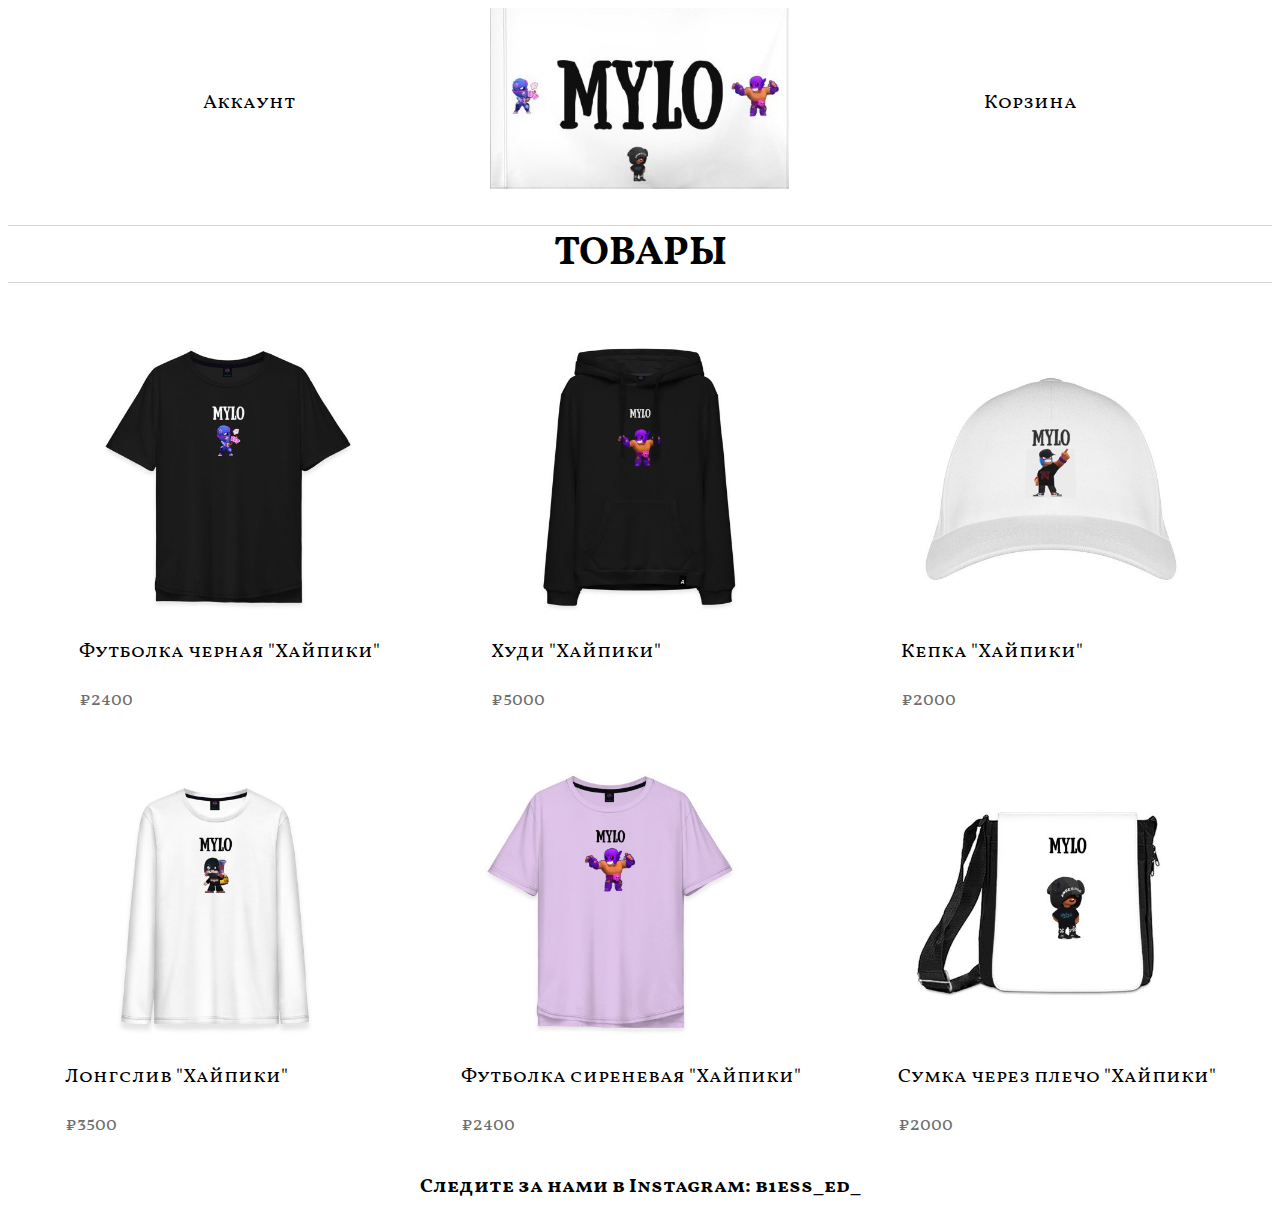
<file: mylo/index.html>
<!DOCTYPE html>
<html lang="ru">
    <head>
        <meta charset="utf-8">
        <link rel="stylesheet" href="style.css">
        <link href="https://fonts.googleapis.com/css2?family=Vollkorn+SC:wght@600&display=swap" rel="stylesheet">
        <title>
            MYLO
        </title>
    </head>
    <body class="page">
        
        <header class="page-header">
<div class="container"> 
   <span class="title-header"><a class="link-a" href="index.html">Аккаунт</a></span> 
            <a href="index.html"><img class="logo" src="source/logo.jpg"></a> 
   <span class="title-header"><a class="link-a" href="index.html">Корзина</a></span>
        </header>
            
            <h1 class="page-title">
                ТОВАРЫ
            </h1>
            
        <main class="dad">
            <div class="product">
                <figure class="product-new">
                    <a class="pice" href="1.html"><img class="photo" src="img/1.jpg" >
                    <figcaption class="description">
                        <span class="name">
                         Футболка черная "Хайпики"
                        </span>
                          <p class="price">
                            ₽2400
                            </p>
                    </a>
                    </figcaption>
                </figure>
            </div>
            <div class="product">
                <figure class="product-new">
                    <a class="pice" href="2.html"><img class="photo" src="img/2.jpg">
                    <figcaption class="description">
                        <span class="name">
                         Худи "Хайпики"
                        </span>
                          <p class="price">
                            ₽5000
                            </p>
                    </a>
                    </figcaption>
                </figure>
            </div>
            <div class="product">
                <figure class="product-new">
                    <a class="pice" href="3.html"><img class="photo" src="img/3.jpg">
                    <figcaption class="description">
                        <span class="name">
                         Кепка "Хайпики"
                        </span>
                          <p class="price">
                            ₽2000
                            </p>
                    </a>
                    </figcaption>
                </figure>
            </figure>
        </div>
        <div class="product">
            <figure class="product-new">
                <a class="pice" href="4.html"><img class="photo" src="img/4.jpg">
                <figcaption class="description">
                    <span class="name">
                     Лонгслив "Хайпики"
                    </span>
                      <p class="price">
                        ₽3500
                        </p>
                </a>
                </figcaption>
            </figure>
        </figure>
    </div>
    <div class="product">
        <figure class="product-new">
            <a class="pice" href="5.html"><img class="photo" src="img/5.jpg">
            <figcaption class="description">
                <span class="name">
                 Футболка сиреневая "Хайпики"
                </span>
                  <p class="price">
                    ₽2400
                    </p>
            </a>
            </figcaption>
        </figure>
    </figure>
</div>
<div class="product">
    <figure class="product-new">
        <a class="pice" href="6.html"><img class="photo" src="img/6.jpg">
        <figcaption class="description">
            <span class="name">
             Сумка через плечо "Хайпики"
            </span>
              <p class="price">
                ₽2000
                </p>
        </a>
        </figcaption>
    </figure>
            </div>
        </main>
        <footer class="footer-page"> <h1>
            Следите за нами в Instagram: <a class="nav-item" href="https://www.instagram.com/b1ess_ed_/" >b1ess_ed_</a>
        </h1>
                                
         </footer>
    </body>
</html>
</file>
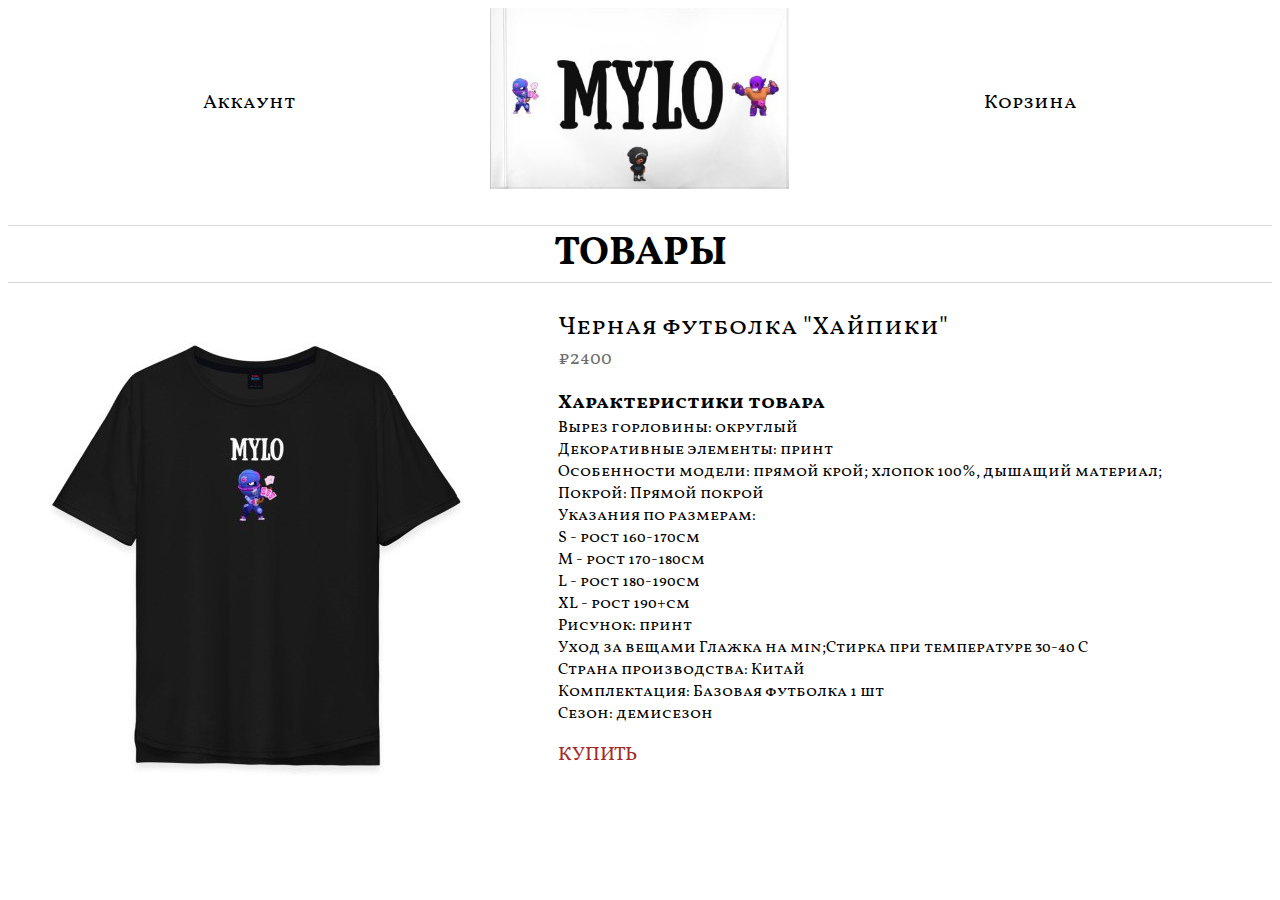
<file: mylo/1.html>
<!DOCTYPE html>
<html lang="ru">
    <head>
        <meta charset="utf-8">
        <link rel="stylesheet" href="style.css">
        <link href="https://fonts.googleapis.com/css2?family=Vollkorn+SC:wght@600&display=swap" rel="stylesheet">
        <title>
            MYLO
        </title>
          <header class="page-header">
<div class="container"> 
   <span class="title-header"><a class="link-a" href="index.html">Аккаунт</a></span> 
            <a href="index.html"><img class="logo" src="source/logo.jpg"></a> 
   <span class="title-header"><a class="link-a" href="index.html">Корзина</a></span>
        </header>
            
            <h1 class="page-title">
                ТОВАРЫ
              </h1>
        </header>
        <main class="dad1">
            <div>
            <img src="img/1.jpg">
        </div>
        <div class="production">
            <span class="name-product">
                Черная футболка "Хайпики"
            </span>
            <br>
            <span class="price"> ₽2400</span>
            <p class="product-description">
                <b>Характеристики товара</b><br>
                Вырез горловины: округлый<br>
                Декоративные элементы: принт<br>
                Особенности модели:	прямой крой; хлопок 100%, дышащий материал;<br>
                Покрой: Прямой покрой<br>
                Указания по размерам:<br>
                S - рост 160-170см<br>
                М - рост 170-180см<br>
                L - рост 180-190см<br>
                XL - рост 190+см<br>
                Рисунок: принт<br>
                Уход за вещами	Глажка на min;Стирка при температуре 30-40 С<br>
                Страна производства: Китай<br>
                Комплектация: Базовая футболка 1 шт<br>
                Сезон: демисезон<br>
            </p>
            <a class="buy" href="0">КУПИТЬ</a>
        </div>
        </main>
    </body>
</html>
</file>
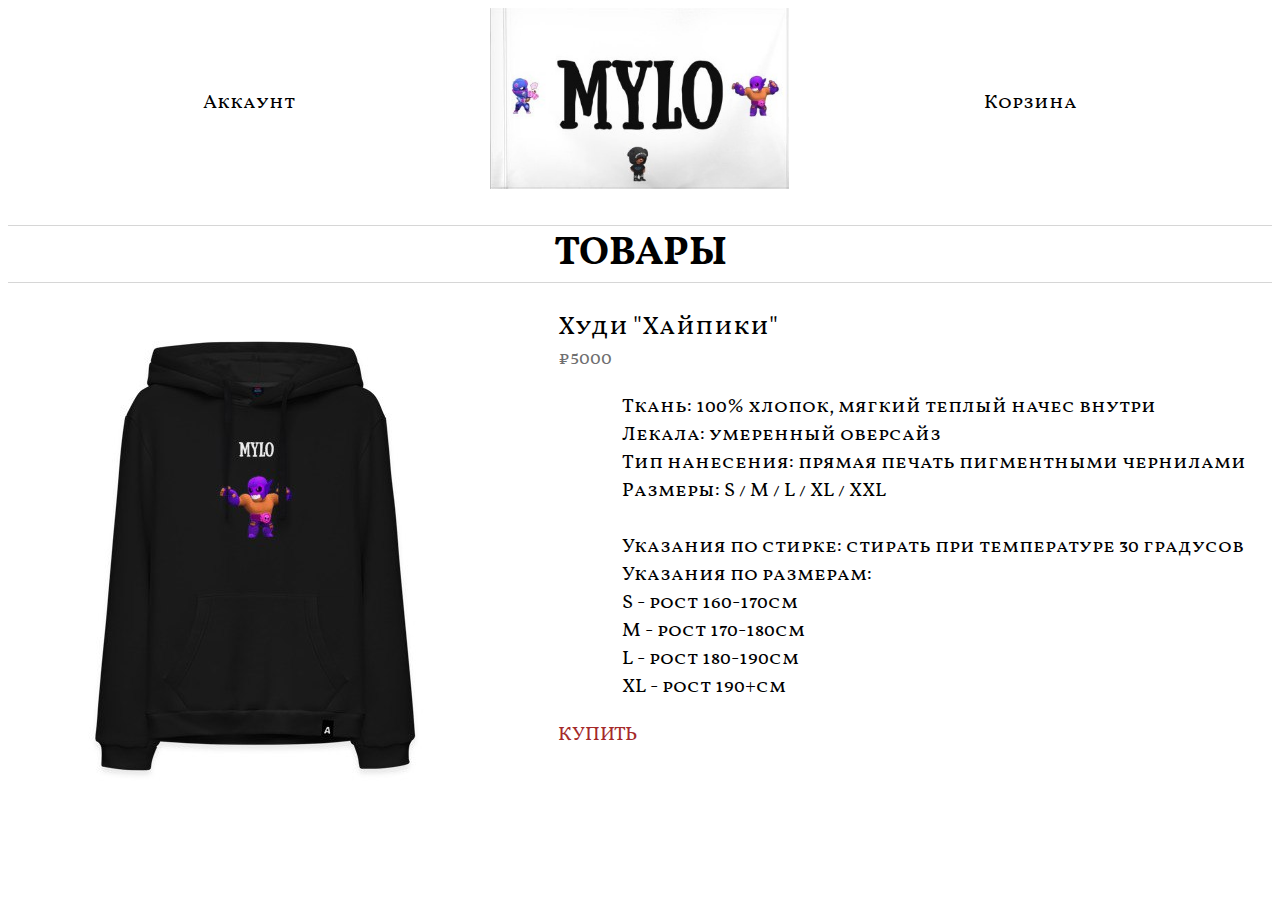
<file: mylo/2.html>
<!DOCTYPE html>
<html lang="ru">
    <head>
        <meta charset="utf-8">
        <link rel="stylesheet" href="style.css">
        <link href="https://fonts.googleapis.com/css2?family=Vollkorn+SC:wght@600&display=swap" rel="stylesheet">
        <title>
            MYLO
        </title>
          <header class="page-header">
<div class="container"> 
   <span class="title-header"><a class="link-a" href="index.html">Аккаунт</a></span> 
            <a href="index.html"><img class="logo" src="source/logo.jpg"></a> 
   <span class="title-header"><a class="link-a" href="index.html">Корзина</a></span>
        </header>
            
            <h1 class="page-title">
                ТОВАРЫ
              </h1>
        </header>
        <main class="dad1">
            <div>
            <img src="img/2.jpg">
        </div>
        <div class="production">
            <span class="name-product">
                Худи "Хайпики"
            </span><br>
            <span class="price"> ₽5000</span>
            <p class="product-description">
                <pre>
                Ткань: 100% хлопок, мягкий теплый начес внутри
                Лекала: умеренный оверсайз
                Тип нанесения: прямая печать пигментными чернилами
                Размеры: S / M / L / XL / XXL

                Указания по стирке: стирать при температуре 30 градусов
                Указания по размерам:
                S - рост 160-170см
                М - рост 170-180см
                L - рост 180-190см
                XL - рост 190+см</pre>
                
            </p>
             <a class="buy" href="0">КУПИТЬ</a>
        </div>
        </main>
    </body>
</html>
</file>
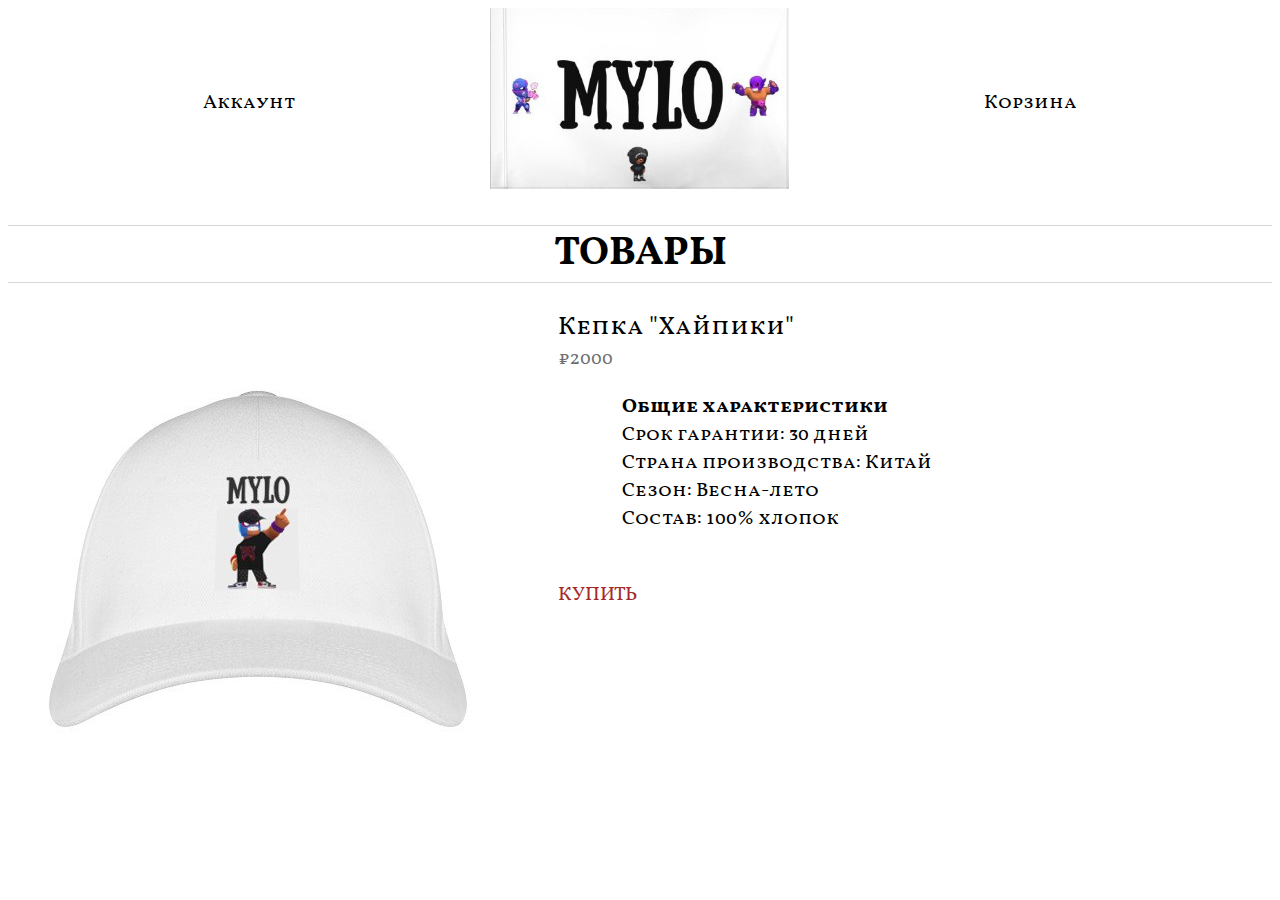
<file: mylo/3.html>
<!DOCTYPE html>
<html lang="ru">
    <head>
        <meta charset="utf-8">
        <link rel="stylesheet" href="style.css">
        <link href="https://fonts.googleapis.com/css2?family=Vollkorn+SC:wght@600&display=swap" rel="stylesheet">
        <title>
            MYLO
        </title>
          <header class="page-header">
<div class="container"> 
   <span class="title-header"><a class="link-a" href="index.html">Аккаунт</a></span> 
            <a href="index.html"><img class="logo" src="source/logo.jpg"></a> 
   <span class="title-header"><a class="link-a" href="index.html">Корзина</a></span>
        </header>
            
            <h1 class="page-title">
                ТОВАРЫ
              </h1>
        </header>
        <main class="dad1">
            <div>
            <img src="img/3.jpg">
        </div>
        <div class="production">
            <span class="name-product">
                Кепка "Хайпики"
            </span><br>
            <span class="price"> ₽2000</span>
            <p class="product-description">
                <pre>
                <b>Общие характеристики</b>
                Срок гарантии: 30 дней
                Страна производства: Китай
                Сезон: Весна-лето
                Состав: 100% хлопок
            </pre>
            </p>
             <a class="buy" href="0">КУПИТЬ</a>
        </div>
        </main>
    </body>
</html>
</file>
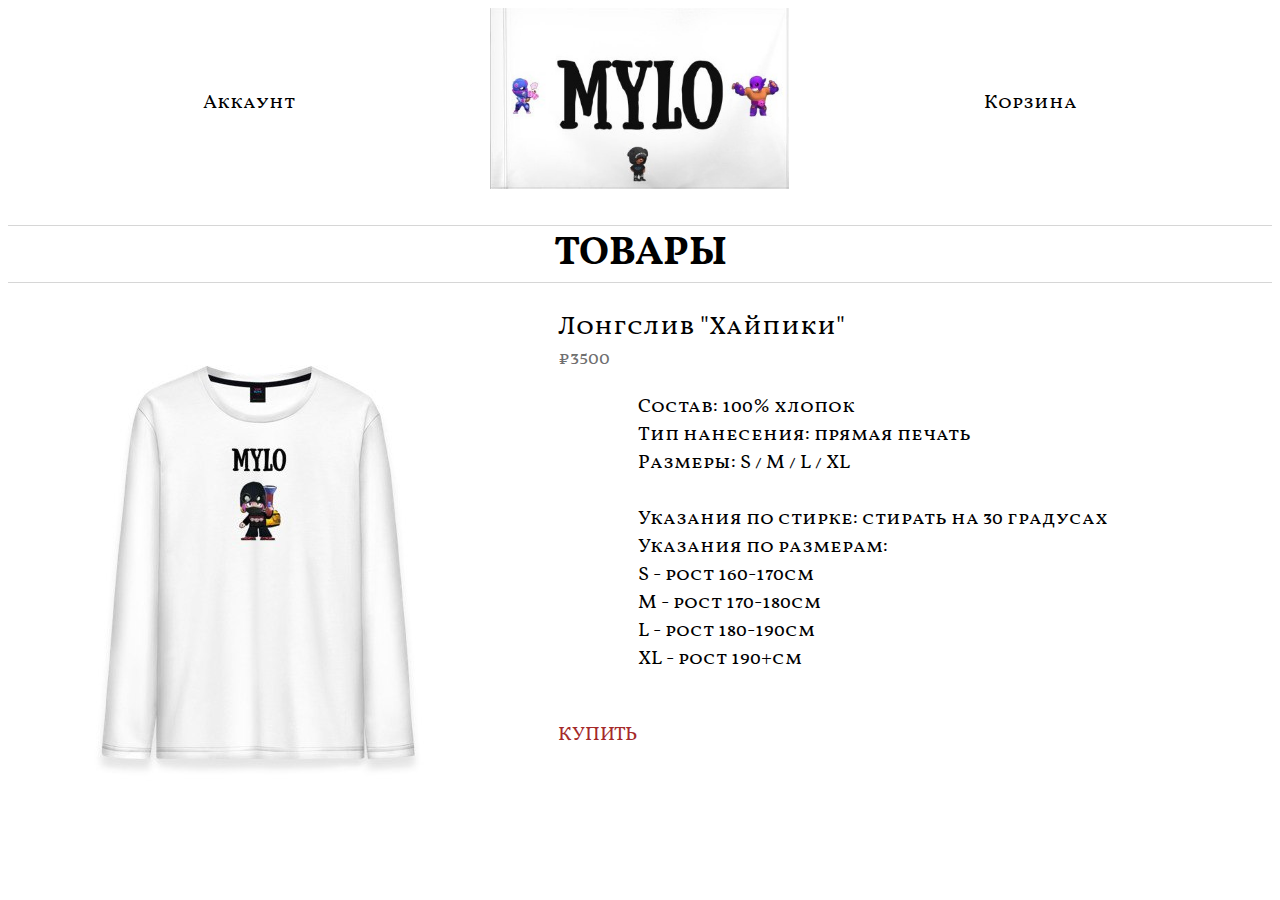
<file: mylo/4.html>
<!DOCTYPE html>
<html lang="ru">
    <head>
        <meta charset="utf-8">
        <link rel="stylesheet" href="style.css">
        <link href="https://fonts.googleapis.com/css2?family=Vollkorn+SC:wght@600&display=swap" rel="stylesheet">
        <title>
            MYLO
        </title>
          <header class="page-header">
<div class="container"> 
   <span class="title-header"><a class="link-a" href="index.html">Аккаунт</a></span> 
            <a href="index.html"><img class="logo" src="source/logo.jpg"></a> 
   <span class="title-header"><a class="link-a" href="index.html">Корзина</a></span>
        </header>
            
            <h1 class="page-title">
                ТОВАРЫ
              </h1>
        </header>
        <main class="dad1">
            <div>
            <img src="img/4.jpg">
        </div>
        <div class="production">
            <span class="name-product">
                Лонгслив "Хайпики"
            </span>
            <br>
            <span class="price"> ₽3500</span>
            <p class="product-description">
                <pre>
                    Состав: 100% хлопок
                    Тип нанесения: прямая печать
                    Размеры: S / M / L / XL

                    Указания по стирке: стирать на 30 градусах
                    Указания по размерам:
                    S - рост 160-170см
                    М - рост 170-180см
                    L - рост 180-190см
                    XL - рост 190+см
                </pre>
            </p>
             <a class="buy" href="0">КУПИТЬ</a>
        </div>
        </main>
    </body>
</html>
</file>
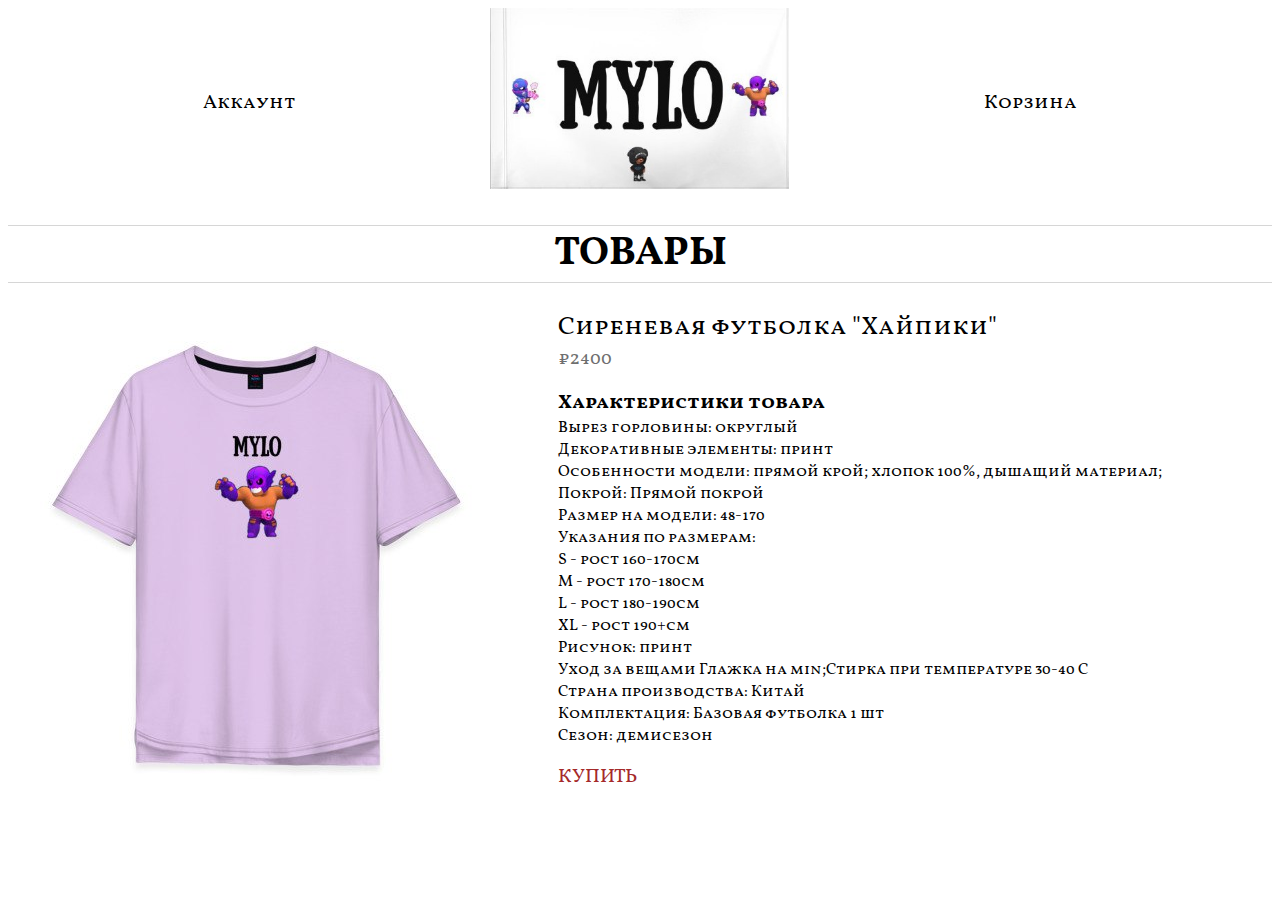
<file: mylo/5.html>
<!DOCTYPE html>
<html lang="ru">
    <head>
        <meta charset="utf-8">
        <link rel="stylesheet" href="style.css">
        <link href="https://fonts.googleapis.com/css2?family=Vollkorn+SC:wght@600&display=swap" rel="stylesheet">
        <title>
            MYLO
        </title>
          <header class="page-header">
<div class="container"> 
   <span class="title-header"><a class="link-a" href="index.html">Аккаунт</a></span> 
            <a href="index.html"><img class="logo" src="source/logo.jpg"></a> 
   <span class="title-header"><a class="link-a" href="index.html">Корзина</a></span>
        </header>
            
            <h1 class="page-title">
                ТОВАРЫ
              </h1>
        </header>
        <main class="dad1">
            <div>
            <img src="img/5.jpg">
        </div>
        <div class="production">
            <span class="name-product">
                Сиреневая футболка "Хайпики"
            </span><br>
            <span class="price"> ₽2400</span>
            <p class="product-description">
                    <b>Характеристики товара</b><br>
                    Вырез горловины: округлый<br>
                    Декоративные элементы: принт<br>
                    Особенности модели:	прямой крой; хлопок 100%, дышащий материал;<br>
                    Покрой: Прямой покрой<br>
                    Размер на модели: 48-170<br>
                    Указания по размерам:<br>
                    S - рост 160-170см<br>
                    М - рост 170-180см<br>
                    L - рост 180-190см<br>
                    XL - рост 190+см<br>
                    Рисунок: принт<br>
                    Уход за вещами	Глажка на min;Стирка при температуре 30-40 С<br>
                    Страна производства: Китай<br>
                    Комплектация: Базовая футболка 1 шт<br>
                    Сезон: демисезон<br>
            </p>
             <a class="buy" href="0">КУПИТЬ</a>
        </div>
        </main>
    </body>
</html>
</file>
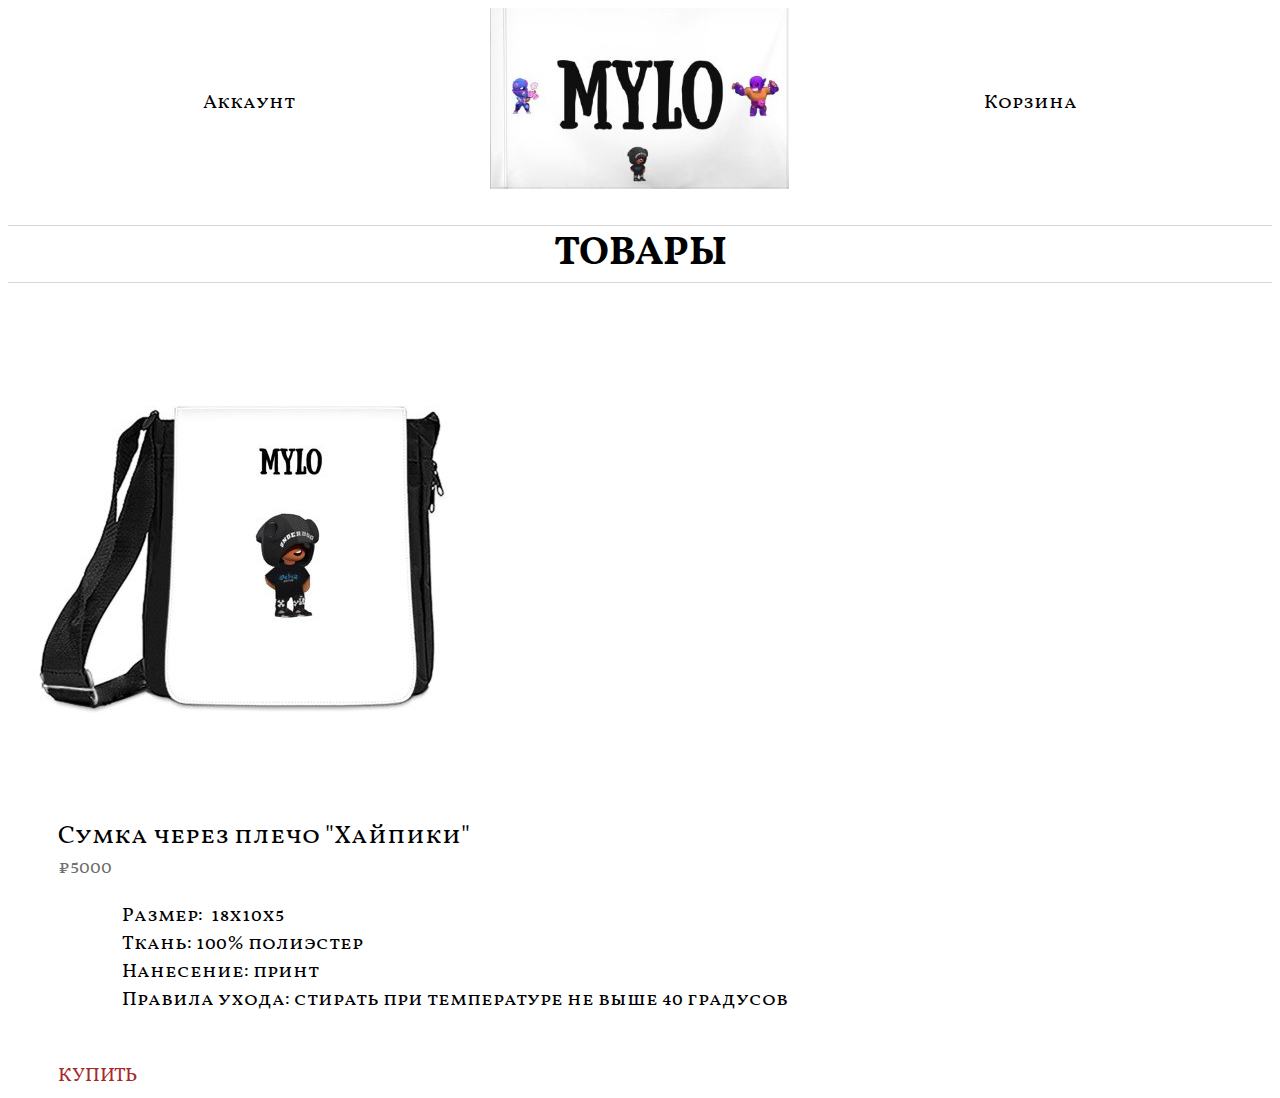
<file: mylo/6.html>
<!DOCTYPE html>
<html lang="ru">
    <head>
        <meta charset="utf-8">
        <link rel="stylesheet" href="style.css">
        <link href="https://fonts.googleapis.com/css2?family=Vollkorn+SC:wght@600&display=swap" rel="stylesheet">
        <title>
            MYLO
        </title>
          <header class="page-header">
<div class="container"> 
   <span class="title-header"><a class="link-a" href="index.html">Аккаунт</a></span> 
            <a href="index.html"><img class="logo" src="source/logo.jpg"></a> 
   <span class="title-header"><a class="link-a" href="index.html">Корзина</a></span>
        </header>
            
            <h1 class="page-title">
                ТОВАРЫ
              </h1>
        </header>
        <main class="dad1">
            <div>
            <img src="img/6.jpg">
        </div>
        <div class="production">
            <span class="name-product">
                Сумка через плечо "Хайпики"
            </span> <br>
            <span class="price"> ₽5000</span>
            <p class="product-description">
                <pre>
                Размер:  18x10x5
                Ткань: 100% полиэстер
                Нанесение: принт
                Правила ухода: стирать при температуре не выше 40 градусов
            </pre>
            </p>
             <a class="buy" href="0">КУПИТЬ</a>
        </div>
        </main>
    </body>
</html>
</file>
<file: mylo/style.css>
* { 
    font-size: 20px; 
    font-family: 'Vollkorn SC', serif; 
} 

.page{ 
    min-width: 600px; 
    min-height: 100vh; 
} 

.dad { 
    display:flex; 
    justify-content: space-evenly; 
    flex-wrap: wrap; 
} 

.container { 
 display: flex; 
 align-items: center; 
 justify-content: space-evenly; 
} 

.container .logo { 
    height: auto; 
    max-width: 300px;
} 

.link-a {
    text-decoration: none;
    color: black;
    font-size: 100%;
}

.page-title { 
    border-top: solid 1px #3333; 
    border-bottom: solid 1px #3333; 
    text-align: center; 
    font-size: 2em; 
} 

.photo{ 
    height: auto; 
    width: 300px; 
} 
.pice{ 
    text-decoration: none; 
    color: black; 
} 

.description { 
    margin: 0; 
    padding: 0; 
} 

.price{ 
    color: rgba(26, 25, 25, 0.637); 
} 

.dad1{ 
    display: flex; 
    justify-content: flex-start; 
    flex-wrap: wrap; 
} 

.name-product{ 
font-size: 1.3em; 
} 

.product-description{ 
    font-size: 0.8em; 
} 

.production{ 
    margin-left: 50px; 
}

.nav-item{
   text-decoration: none; 
    color: black;  
}
.footer-page{
    text-align: center; 
}
.buy{
   text-decoration: none; 
    color: brown;
}
</file>
